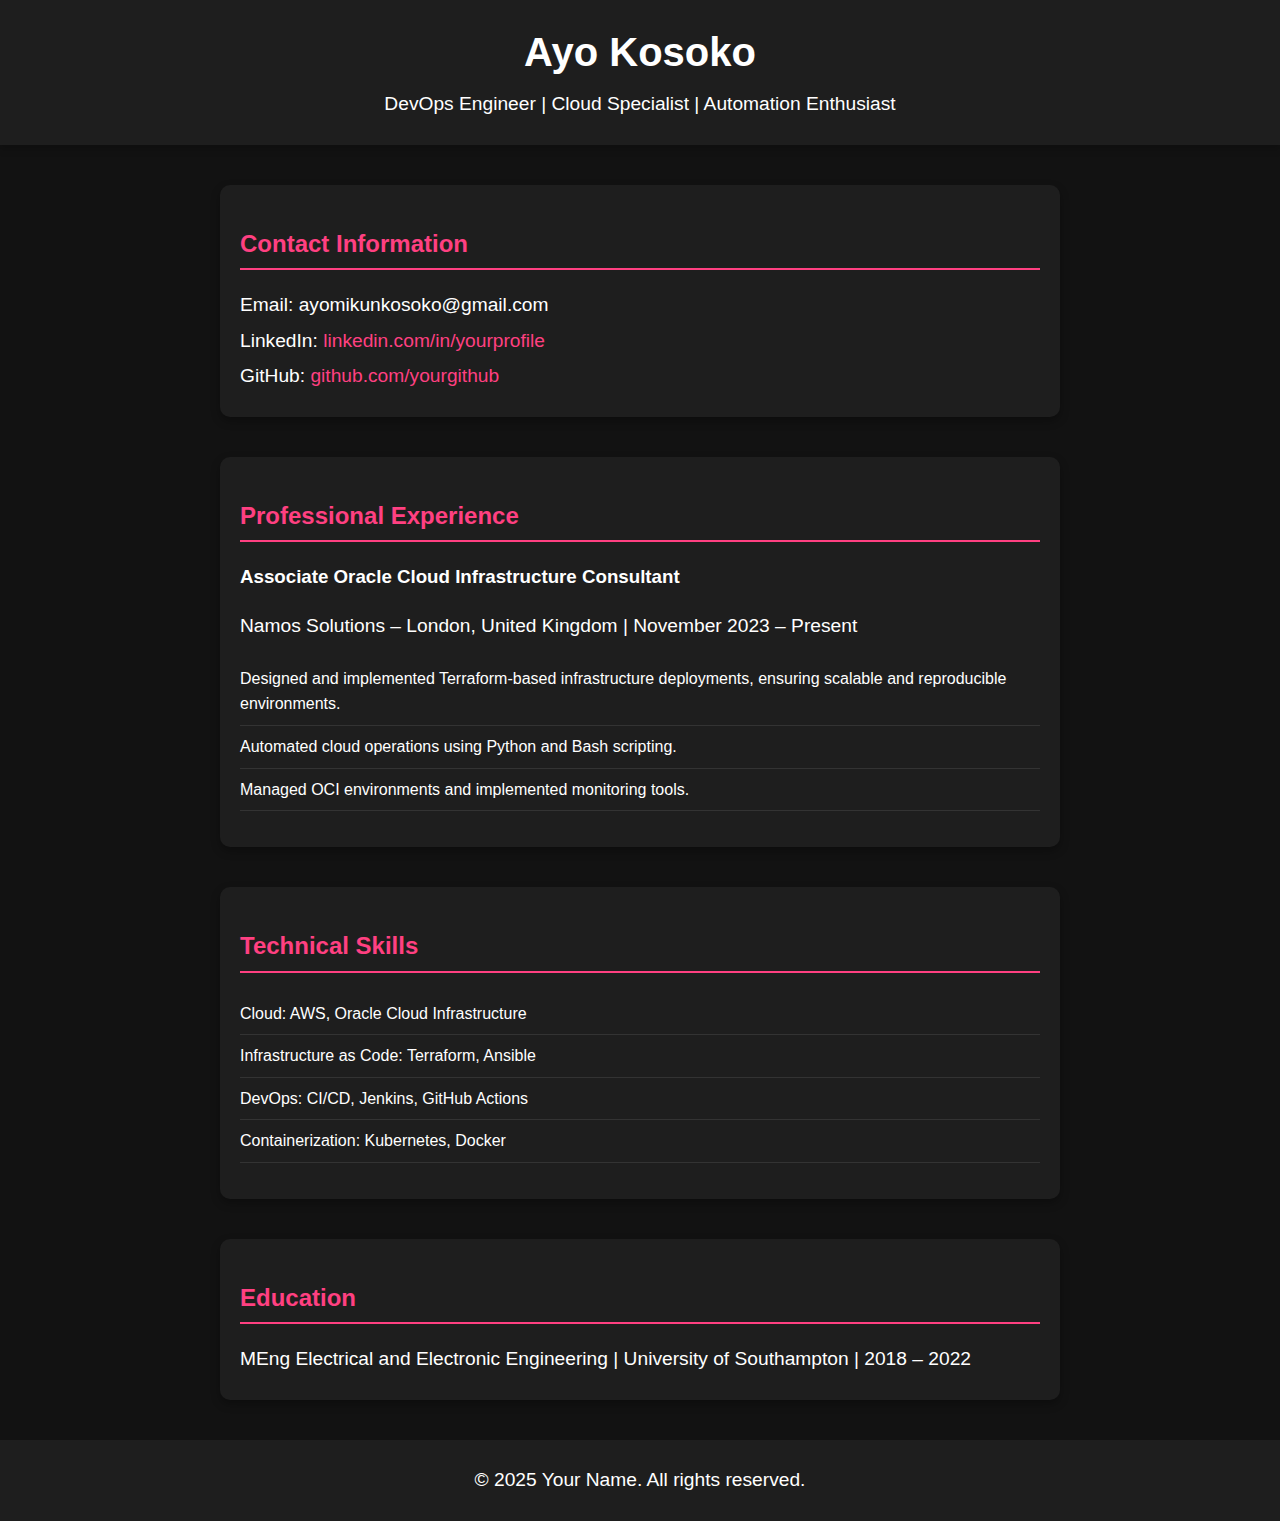
<file: index.html>
<!DOCTYPE html>
<html lang="en">
<head>
    <meta charset="UTF-8">
    <meta name="viewport" content="width=device-width, initial-scale=1.0">
    <title>My CV</title>
    <style>
       body {
        font-family: 'Arial', sans-serif;
        margin: 0;
        padding: 0;
        background-color: #121212;
        color: #ffffff;
        line-height: 1.6;
       }
       
       header {
        background: #1e1e1e;
        text-align: center;
        padding: 20px;
        box-shadow: 0 4px 8px rgba(0, 0, 0, 0.2);
       }

       h1 {
        margin: 0;
        font-size: 2.5rem;
       }
       
       p {
        margin: 5px 0;
        font-size: 1.2rem;
       }

       section {
        max-width: 800px;
        margin: 40px auto;
        padding: 20px;
        background: #1e1e1e;
        border-radius: 10px;
        box-shadow: 0 4px 10px rgba(0, 0, 0, 0.3);
       }

       h2 {
        border-bottom: 2px solid #ff4081;
        padding-bottom: 5px;
        margin-bottom: 20px;
        color: #ff4081;
       }

       ul {
        list-style-type: none;
        padding: 0;
       }

       ul li {
        padding: 8px 0;
        border-bottom: 1px solid #333;
       }

       a {
        color: #ff4081;
        text-decoration: none;
        transition: color 0.3s;
       }

       a:hover {
        color: #ff79b0;
       }

       footer {
        text-align: center;
        padding: 20px;
        background: #1e1e1e;
        margin-top: 40px;
       }
    </style>
   
</head>
<body>
    <header>
        <h1>Ayo Kosoko</h1>
        <p>DevOps Engineer | Cloud Specialist | Automation Enthusiast</p>
    </header>
   
    <section class="contact">
        <h2>Contact Information</h2>
        <p>Email: ayomikunkosoko@gmail.com</p>
        <p>LinkedIn: <a href="https://linkedin.com/in/yourprofile" target="_blank">linkedin.com/in/yourprofile</a></p>
        <p>GitHub: <a href="https://github.com/yourgithub" target="_blank">github.com/yourgithub</a></p>
    </section>

    <section class="experience">
        <h2>Professional Experience</h2>
        <h3>Associate Oracle Cloud Infrastructure Consultant</h3>
        <p>Namos Solutions – London, United Kingdom | November 2023 – Present</p>
        <ul>
            <li>Designed and implemented Terraform-based infrastructure deployments, ensuring scalable and
                reproducible environments.</li>
            <li>Automated cloud operations using Python and Bash scripting.</li>
            <li>Managed OCI environments and implemented monitoring tools.</li>
        </ul>
    </section>
   
    <section class="skills">
        <h2>Technical Skills</h2>
        <ul>
            <li>Cloud: AWS, Oracle Cloud Infrastructure</li>
            <li>Infrastructure as Code: Terraform, Ansible</li>
            <li>DevOps: CI/CD, Jenkins, GitHub Actions</li>
            <li>Containerization: Kubernetes, Docker</li>
        </ul>
    </section>

    <section class="education">
        <h2>Education</h2>
        <p>MEng Electrical and Electronic Engineering | University of Southampton | 2018 – 2022</p>
    </section>

    <footer>
        <p>&copy; 2025 Your Name. All rights reserved.</p>
    </footer>
</body>
</html>
</file>
